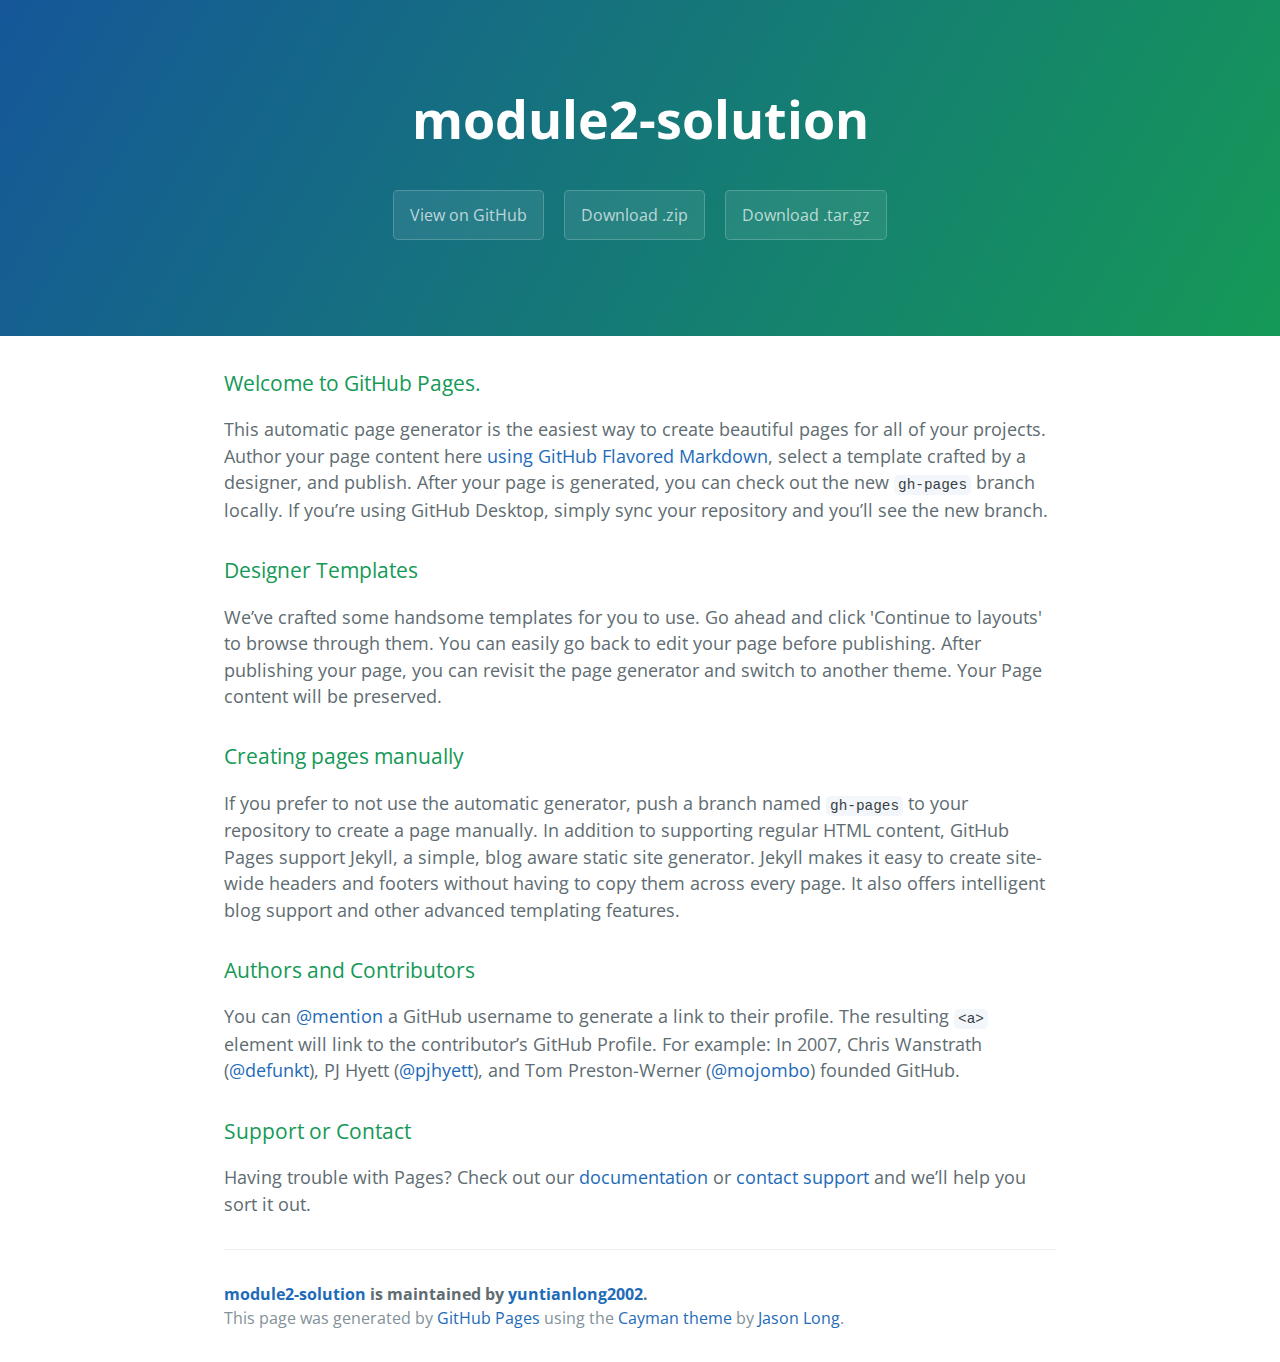
<file: index.html>
<!DOCTYPE html>
<html lang="en-us">
  <head>
    <meta charset="UTF-8">
    <title>module2-solution by yuntianlong2002</title>
    <meta name="viewport" content="width=device-width, initial-scale=1">
    <link rel="stylesheet" type="text/css" href="stylesheets/normalize.css" media="screen">
    <link href='https://fonts.googleapis.com/css?family=Open+Sans:400,700' rel='stylesheet' type='text/css'>
    <link rel="stylesheet" type="text/css" href="stylesheets/stylesheet.css" media="screen">
    <link rel="stylesheet" type="text/css" href="stylesheets/github-light.css" media="screen">
  </head>
  <body>
    <section class="page-header">
      <h1 class="project-name">module2-solution</h1>
      <h2 class="project-tagline"></h2>
      <a href="https://github.com/yuntianlong2002/jhu_html" class="btn">View on GitHub</a>
      <a href="https://github.com/yuntianlong2002/jhu_html/zipball/master" class="btn">Download .zip</a>
      <a href="https://github.com/yuntianlong2002/jhu_html/tarball/master" class="btn">Download .tar.gz</a>
    </section>

    <section class="main-content">
      <h3>
<a id="welcome-to-github-pages" class="anchor" href="#welcome-to-github-pages" aria-hidden="true"><span aria-hidden="true" class="octicon octicon-link"></span></a>Welcome to GitHub Pages.</h3>

<p>This automatic page generator is the easiest way to create beautiful pages for all of your projects. Author your page content here <a href="https://guides.github.com/features/mastering-markdown/">using GitHub Flavored Markdown</a>, select a template crafted by a designer, and publish. After your page is generated, you can check out the new <code>gh-pages</code> branch locally. If you’re using GitHub Desktop, simply sync your repository and you’ll see the new branch.</p>

<h3>
<a id="designer-templates" class="anchor" href="#designer-templates" aria-hidden="true"><span aria-hidden="true" class="octicon octicon-link"></span></a>Designer Templates</h3>

<p>We’ve crafted some handsome templates for you to use. Go ahead and click 'Continue to layouts' to browse through them. You can easily go back to edit your page before publishing. After publishing your page, you can revisit the page generator and switch to another theme. Your Page content will be preserved.</p>

<h3>
<a id="creating-pages-manually" class="anchor" href="#creating-pages-manually" aria-hidden="true"><span aria-hidden="true" class="octicon octicon-link"></span></a>Creating pages manually</h3>

<p>If you prefer to not use the automatic generator, push a branch named <code>gh-pages</code> to your repository to create a page manually. In addition to supporting regular HTML content, GitHub Pages support Jekyll, a simple, blog aware static site generator. Jekyll makes it easy to create site-wide headers and footers without having to copy them across every page. It also offers intelligent blog support and other advanced templating features.</p>

<h3>
<a id="authors-and-contributors" class="anchor" href="#authors-and-contributors" aria-hidden="true"><span aria-hidden="true" class="octicon octicon-link"></span></a>Authors and Contributors</h3>

<p>You can <a href="https://help.github.com/articles/basic-writing-and-formatting-syntax/#mentioning-users-and-teams" class="user-mention">@mention</a> a GitHub username to generate a link to their profile. The resulting <code>&lt;a&gt;</code> element will link to the contributor’s GitHub Profile. For example: In 2007, Chris Wanstrath (<a href="https://github.com/defunkt" class="user-mention">@defunkt</a>), PJ Hyett (<a href="https://github.com/pjhyett" class="user-mention">@pjhyett</a>), and Tom Preston-Werner (<a href="https://github.com/mojombo" class="user-mention">@mojombo</a>) founded GitHub.</p>

<h3>
<a id="support-or-contact" class="anchor" href="#support-or-contact" aria-hidden="true"><span aria-hidden="true" class="octicon octicon-link"></span></a>Support or Contact</h3>

<p>Having trouble with Pages? Check out our <a href="https://help.github.com/pages">documentation</a> or <a href="https://github.com/contact">contact support</a> and we’ll help you sort it out.</p>

      <footer class="site-footer">
        <span class="site-footer-owner"><a href="https://github.com/yuntianlong2002/jhu_html">module2-solution</a> is maintained by <a href="https://github.com/yuntianlong2002">yuntianlong2002</a>.</span>

        <span class="site-footer-credits">This page was generated by <a href="https://pages.github.com">GitHub Pages</a> using the <a href="https://github.com/jasonlong/cayman-theme">Cayman theme</a> by <a href="https://twitter.com/jasonlong">Jason Long</a>.</span>
      </footer>

    </section>

  
  </body>
</html>
</file>
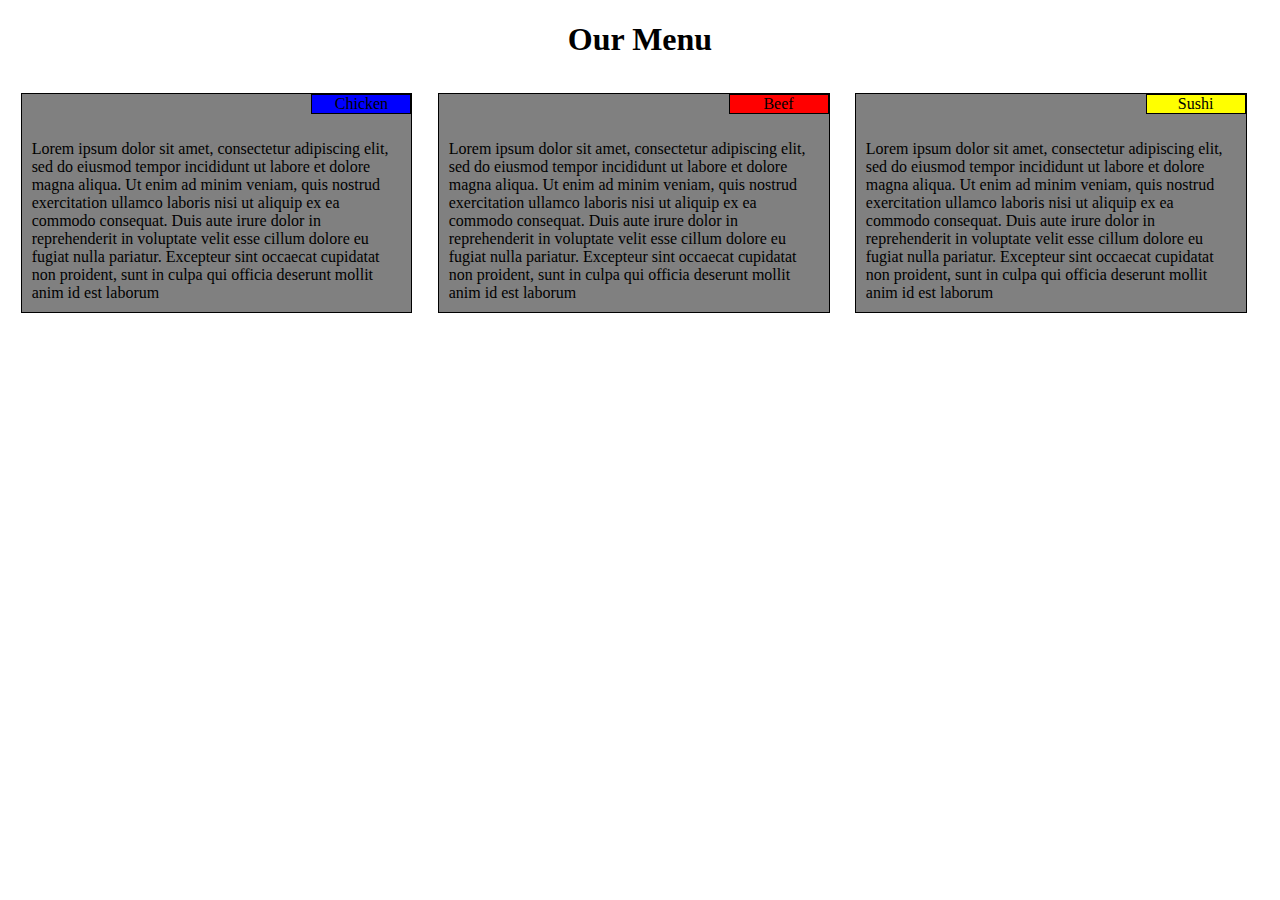
<file: module2-solution/index.html>
<!DOCTYPE html>
<html>
  <head>
    <meta charset="utf-8">
    <meta name="viewport" content="width=device-width, initial-scale=1">
    <link rel="stylesheet" href="css/styles.css">
    <title>Responsive Layout</title>
    <style>
    </style>
  </head>
  <body>
    <h1>Our Menu</h1>
    <div class="row">
      <div class="col-lg-4 col-md-6">
        <p id="p1">Chicken</p>
        <div id="contents">Lorem ipsum dolor sit amet, consectetur adipiscing elit, sed do eiusmod tempor incididunt ut labore et dolore magna aliqua. Ut enim ad minim veniam, quis nostrud exercitation ullamco laboris nisi ut aliquip ex ea commodo consequat. Duis aute irure dolor in reprehenderit in voluptate velit esse cillum dolore eu fugiat nulla pariatur. Excepteur sint occaecat cupidatat non proident, sunt in culpa qui officia deserunt mollit anim id est laborum
        </div>
      </div>
      <div class="col-lg-4 col-md-6">
        <p id="p2">Beef</p>
        <div id="contents">Lorem ipsum dolor sit amet, consectetur adipiscing elit, sed do eiusmod tempor incididunt ut labore et dolore magna aliqua. Ut enim ad minim veniam, quis nostrud exercitation ullamco laboris nisi ut aliquip ex ea commodo consequat. Duis aute irure dolor in reprehenderit in voluptate velit esse cillum dolore eu fugiat nulla pariatur. Excepteur sint occaecat cupidatat non proident, sunt in culpa qui officia deserunt mollit anim id est laborum
        </div>
      </div>
      <div class="col-lg-4 col-md-12">
        <p id="p3">Sushi</p>
        <div id="contents">Lorem ipsum dolor sit amet, consectetur adipiscing elit, sed do eiusmod tempor incididunt ut labore et dolore magna aliqua. Ut enim ad minim veniam, quis nostrud exercitation ullamco laboris nisi ut aliquip ex ea commodo consequat. Duis aute irure dolor in reprehenderit in voluptate velit esse cillum dolore eu fugiat nulla pariatur. Excepteur sint occaecat cupidatat non proident, sunt in culpa qui officia deserunt mollit anim id est laborum
        </div>
      </div>
    </div>
  </body>
</html>
</file>
<file: stylesheets/stylesheet.css>
* {
  box-sizing: border-box; }

body {
  padding: 0;
  margin: 0;
  font-family: "Open Sans", "Helvetica Neue", Helvetica, Arial, sans-serif;
  font-size: 16px;
  line-height: 1.5;
  color: #606c71; }

a {
  color: #1e6bb8;
  text-decoration: none; }
  a:hover {
    text-decoration: underline; }

.btn {
  display: inline-block;
  margin-bottom: 1rem;
  color: rgba(255, 255, 255, 0.7);
  background-color: rgba(255, 255, 255, 0.08);
  border-color: rgba(255, 255, 255, 0.2);
  border-style: solid;
  border-width: 1px;
  border-radius: 0.3rem;
  transition: color 0.2s, background-color 0.2s, border-color 0.2s; }
  .btn + .btn {
    margin-left: 1rem; }

.btn:hover {
  color: rgba(255, 255, 255, 0.8);
  text-decoration: none;
  background-color: rgba(255, 255, 255, 0.2);
  border-color: rgba(255, 255, 255, 0.3); }

@media screen and (min-width: 64em) {
  .btn {
    padding: 0.75rem 1rem; } }

@media screen and (min-width: 42em) and (max-width: 64em) {
  .btn {
    padding: 0.6rem 0.9rem;
    font-size: 0.9rem; } }

@media screen and (max-width: 42em) {
  .btn {
    display: block;
    width: 100%;
    padding: 0.75rem;
    font-size: 0.9rem; }
    .btn + .btn {
      margin-top: 1rem;
      margin-left: 0; } }

.page-header {
  color: #fff;
  text-align: center;
  background-color: #159957;
  background-image: linear-gradient(120deg, #155799, #159957); }

@media screen and (min-width: 64em) {
  .page-header {
    padding: 5rem 6rem; } }

@media screen and (min-width: 42em) and (max-width: 64em) {
  .page-header {
    padding: 3rem 4rem; } }

@media screen and (max-width: 42em) {
  .page-header {
    padding: 2rem 1rem; } }

.project-name {
  margin-top: 0;
  margin-bottom: 0.1rem; }

@media screen and (min-width: 64em) {
  .project-name {
    font-size: 3.25rem; } }

@media screen and (min-width: 42em) and (max-width: 64em) {
  .project-name {
    font-size: 2.25rem; } }

@media screen and (max-width: 42em) {
  .project-name {
    font-size: 1.75rem; } }

.project-tagline {
  margin-bottom: 2rem;
  font-weight: normal;
  opacity: 0.7; }

@media screen and (min-width: 64em) {
  .project-tagline {
    font-size: 1.25rem; } }

@media screen and (min-width: 42em) and (max-width: 64em) {
  .project-tagline {
    font-size: 1.15rem; } }

@media screen and (max-width: 42em) {
  .project-tagline {
    font-size: 1rem; } }

.main-content :first-child {
  margin-top: 0; }
.main-content img {
  max-width: 100%; }
.main-content h1, .main-content h2, .main-content h3, .main-content h4, .main-content h5, .main-content h6 {
  margin-top: 2rem;
  margin-bottom: 1rem;
  font-weight: normal;
  color: #159957; }
.main-content p {
  margin-bottom: 1em; }
.main-content code {
  padding: 2px 4px;
  font-family: Consolas, "Liberation Mono", Menlo, Courier, monospace;
  font-size: 0.9rem;
  color: #383e41;
  background-color: #f3f6fa;
  border-radius: 0.3rem; }
.main-content pre {
  padding: 0.8rem;
  margin-top: 0;
  margin-bottom: 1rem;
  font: 1rem Consolas, "Liberation Mono", Menlo, Courier, monospace;
  color: #567482;
  word-wrap: normal;
  background-color: #f3f6fa;
  border: solid 1px #dce6f0;
  border-radius: 0.3rem; }
  .main-content pre > code {
    padding: 0;
    margin: 0;
    font-size: 0.9rem;
    color: #567482;
    word-break: normal;
    white-space: pre;
    background: transparent;
    border: 0; }
.main-content .highlight {
  margin-bottom: 1rem; }
  .main-content .highlight pre {
    margin-bottom: 0;
    word-break: normal; }
.main-content .highlight pre, .main-content pre {
  padding: 0.8rem;
  overflow: auto;
  font-size: 0.9rem;
  line-height: 1.45;
  border-radius: 0.3rem; }
.main-content pre code, .main-content pre tt {
  display: inline;
  max-width: initial;
  padding: 0;
  margin: 0;
  overflow: initial;
  line-height: inherit;
  word-wrap: normal;
  background-color: transparent;
  border: 0; }
  .main-content pre code:before, .main-content pre code:after, .main-content pre tt:before, .main-content pre tt:after {
    content: normal; }
.main-content ul, .main-content ol {
  margin-top: 0; }
.main-content blockquote {
  padding: 0 1rem;
  margin-left: 0;
  color: #819198;
  border-left: 0.3rem solid #dce6f0; }
  .main-content blockquote > :first-child {
    margin-top: 0; }
  .main-content blockquote > :last-child {
    margin-bottom: 0; }
.main-content table {
  display: block;
  width: 100%;
  overflow: auto;
  word-break: normal;
  word-break: keep-all; }
  .main-content table th {
    font-weight: bold; }
  .main-content table th, .main-content table td {
    padding: 0.5rem 1rem;
    border: 1px solid #e9ebec; }
.main-content dl {
  padding: 0; }
  .main-content dl dt {
    padding: 0;
    margin-top: 1rem;
    font-size: 1rem;
    font-weight: bold; }
  .main-content dl dd {
    padding: 0;
    margin-bottom: 1rem; }
.main-content hr {
  height: 2px;
  padding: 0;
  margin: 1rem 0;
  background-color: #eff0f1;
  border: 0; }

@media screen and (min-width: 64em) {
  .main-content {
    max-width: 64rem;
    padding: 2rem 6rem;
    margin: 0 auto;
    font-size: 1.1rem; } }

@media screen and (min-width: 42em) and (max-width: 64em) {
  .main-content {
    padding: 2rem 4rem;
    font-size: 1.1rem; } }

@media screen and (max-width: 42em) {
  .main-content {
    padding: 2rem 1rem;
    font-size: 1rem; } }

.site-footer {
  padding-top: 2rem;
  margin-top: 2rem;
  border-top: solid 1px #eff0f1; }

.site-footer-owner {
  display: block;
  font-weight: bold; }

.site-footer-credits {
  color: #819198; }

@media screen and (min-width: 64em) {
  .site-footer {
    font-size: 1rem; } }

@media screen and (min-width: 42em) and (max-width: 64em) {
  .site-footer {
    font-size: 1rem; } }

@media screen and (max-width: 42em) {
  .site-footer {
    font-size: 0.9rem; } }
</file>
<file: stylesheets/github-light.css>
/*
   Copyright 2014 GitHub Inc.

   Licensed under the Apache License, Version 2.0 (the "License");
   you may not use this file except in compliance with the License.
   You may obtain a copy of the License at

       http://www.apache.org/licenses/LICENSE-2.0

   Unless required by applicable law or agreed to in writing, software
   distributed under the License is distributed on an "AS IS" BASIS,
   WITHOUT WARRANTIES OR CONDITIONS OF ANY KIND, either express or implied.
   See the License for the specific language governing permissions and
   limitations under the License.

*/

.pl-c /* comment */ {
  color: #969896;
}

.pl-c1      /* constant, markup.raw, meta.diff.header, meta.module-reference, meta.property-name, support, support.constant, support.variable, variable.other.constant */,
.pl-s .pl-v /* string variable */ {
  color: #0086b3;
}

.pl-e  /* entity */,
.pl-en /* entity.name */ {
  color: #795da3;
}

.pl-s .pl-s1 /* string source */,
.pl-smi      /* storage.modifier.import, storage.modifier.package, storage.type.java, variable.other, variable.parameter.function */ {
  color: #333;
}

.pl-ent /* entity.name.tag */ {
  color: #63a35c;
}

.pl-k /* keyword, storage, storage.type */ {
  color: #a71d5d;
}

.pl-pds              /* punctuation.definition.string, string.regexp.character-class */,
.pl-s                /* string */,
.pl-s .pl-pse .pl-s1 /* string punctuation.section.embedded source */,
.pl-sr               /* string.regexp */,
.pl-sr .pl-cce       /* string.regexp constant.character.escape */,
.pl-sr .pl-sra       /* string.regexp string.regexp.arbitrary-repitition */,
.pl-sr .pl-sre       /* string.regexp source.ruby.embedded */ {
  color: #183691;
}

.pl-v /* variable */ {
  color: #ed6a43;
}

.pl-id /* invalid.deprecated */ {
  color: #b52a1d;
}

.pl-ii /* invalid.illegal */ {
  background-color: #b52a1d;
  color: #f8f8f8;
}

.pl-sr .pl-cce /* string.regexp constant.character.escape */ {
  color: #63a35c;
  font-weight: bold;
}

.pl-ml /* markup.list */ {
  color: #693a17;
}

.pl-mh        /* markup.heading */,
.pl-mh .pl-en /* markup.heading entity.name */,
.pl-ms        /* meta.separator */ {
  color: #1d3e81;
  font-weight: bold;
}

.pl-mq /* markup.quote */ {
  color: #008080;
}

.pl-mi /* markup.italic */ {
  color: #333;
  font-style: italic;
}

.pl-mb /* markup.bold */ {
  color: #333;
  font-weight: bold;
}

.pl-md /* markup.deleted, meta.diff.header.from-file */ {
  background-color: #ffecec;
  color: #bd2c00;
}

.pl-mi1 /* markup.inserted, meta.diff.header.to-file */ {
  background-color: #eaffea;
  color: #55a532;
}

.pl-mdr /* meta.diff.range */ {
  color: #795da3;
  font-weight: bold;
}

.pl-mo /* meta.output */ {
  color: #1d3e81;
}
</file>
<file: module2-solution/css/styles.css>
/********** Base styles **********/
* {
  box-sizing: border-box;
}
p {
  width: 100px;
  border: 1px solid black;
  position: relative;
  float: right;
  bottom: 0;
  margin-top: 0;
  text-align: center;
}
h1 {
  text-align: center;
}
#p1 {
  background-color: blue;
}
#p2 {
  background-color: red;
}
#p3 {
  background-color: yellow;
}
#contents {
  padding: 10px;
}

/* Simple Responsive Framework. */
.row {
  width: 100%;
}
div {
  clear: right;
}
.col-lg-4, .col-lg-6, .col-lg-12 {
  float: left;
  position: relative;
  border: 1px solid black;
  margin: 1%;
  background-color: gray;
}

/********** Large devices only **********/
@media (min-width:992px) {
  .col-lg-4 {
    width: 31%;
  }
}

/********** Medium devices only **********/
@media (min-width:768px) and (max-width:991px) {
  .col-md-6 {
    width: 48%;
  }
  .col-md-12 {
    width: 98%;
  }
}
</file>
